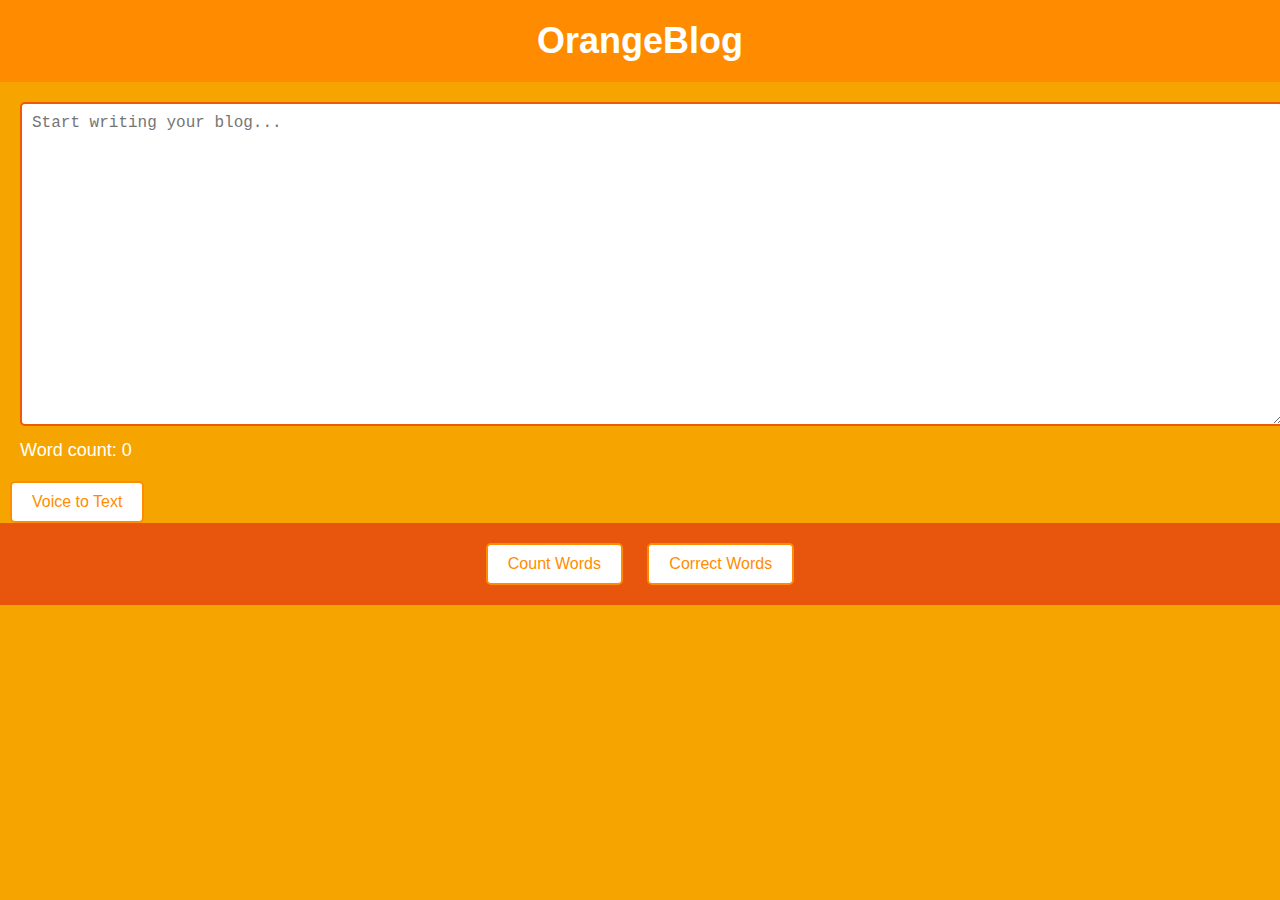
<file: blog.html>
<!DOCTYPE html>
<html lang="en">
<head>
<meta charset="UTF-8">
<meta name="viewport" content="width=device-width, initial-scale=1.0">
<title>OrangeBlog</title>
<link rel="stylesheet" href="blog.css">
</head>
<body>

<header>
  <h1>OrangeBlog</h1>
</header>

<main>
  <textarea id="blogContent" placeholder="Start writing your blog..."></textarea>
  <div id="wordCount">Word count: 0</div>
</main>

<aside>
  <button id="voiceToTextBtn">Voice to Text</button>
</aside>

<footer>
  <button id="countWordsBtn">Count Words</button>
  <button id="correctWordsBtn">Correct Words</button>
</footer>

<script src="blog.js"></script>
</body>
</html>
</file>
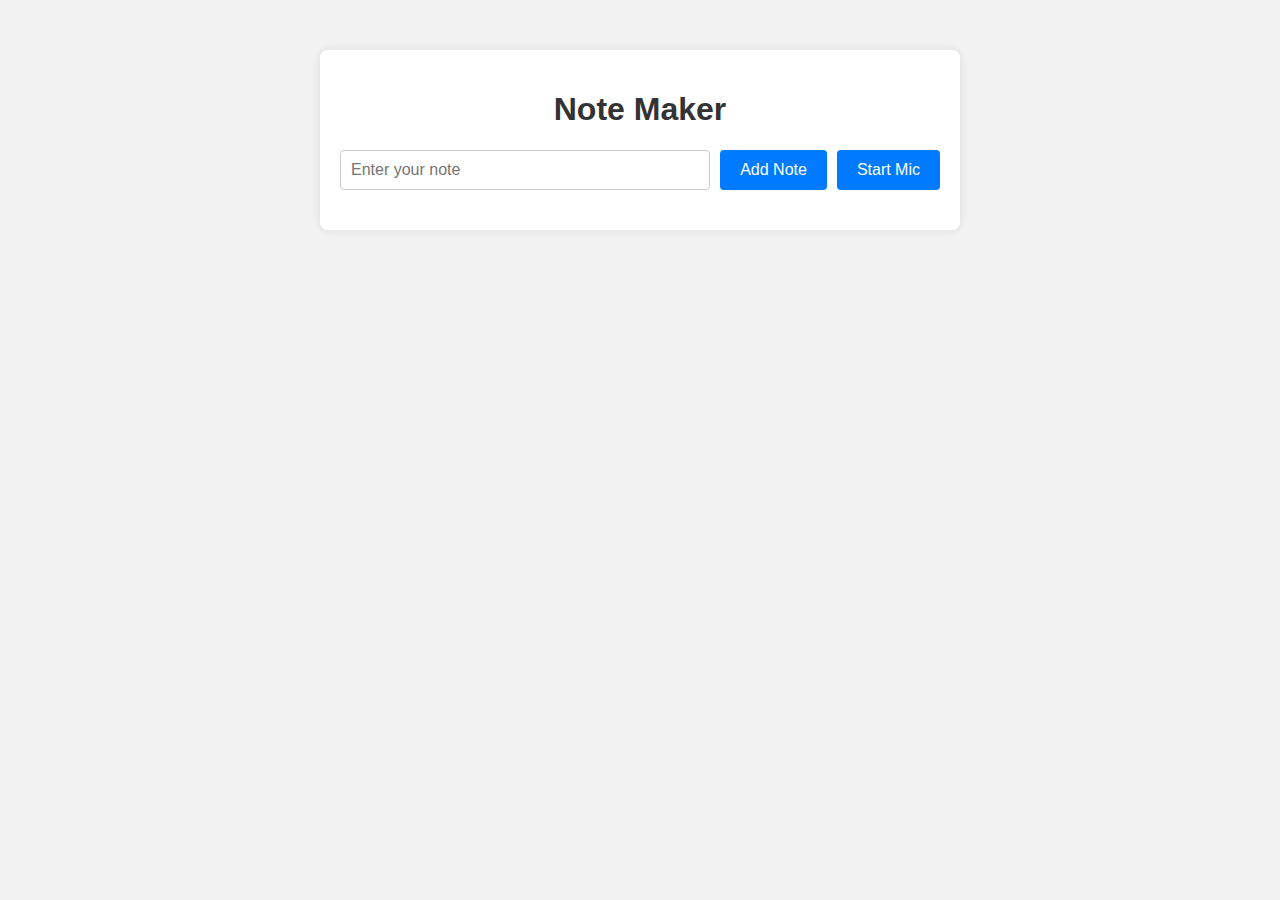
<file: note.html>
<!DOCTYPE html>
<html lang="en">
<head>
<meta charset="UTF-8">
<meta name="viewport" content="width=device-width, initial-scale=1.0">
<title>Note Making</title>
<link rel="stylesheet" href="note.css">
</head>
<body>

<div class="container">
  <h1>Note Maker</h1>
  <div class="form">
    <input type="text" id="noteInput" placeholder="Enter your note">
    <button onclick="addNote()">Add Note</button>
    <button id="micButton" onclick="toggleMicrophone()">Start Mic</button>
  </div>
  <ul id="noteList"></ul>
</div>

<script>
  // Array to store notes
  let notes = [];

  // Function to add a new note
  function addNote() {
    const noteInput = document.getElementById('noteInput');
    const noteText = noteInput.value.trim();
    if (noteText !== '') {
      const newNote = {
        id: Date.now(),
        text: noteText
      };
      notes.push(newNote);
      displayNotes();
      noteInput.value = '';
    }
  }

  // Function to display notes
  function displayNotes() {
    const noteList = document.getElementById('noteList');
    noteList.innerHTML = '';
    notes.forEach(note => {
      const li = document.createElement('li');
      li.innerHTML = `
        <span>${note.text}</span>
        <button onclick="editNote(${note.id})">Edit</button>
        <button onclick="deleteNote(${note.id})">Delete</button>
      `;
      noteList.appendChild(li);
    });
  }

  // Function to edit a note
  function editNote(id) {
    const updatedText = prompt('Edit your note:');
    if (updatedText !== null) {
      const noteIndex = notes.findIndex(note => note.id === id);
      if (noteIndex !== -1) {
        notes[noteIndex].text = updatedText.trim();
        displayNotes();
      }
    }
  }

  // Function to delete a note
  function deleteNote(id) {
    notes = notes.filter(note => note.id !== id);
    displayNotes();
  }

  // Function to toggle microphone
  function toggleMicrophone() {
    const micButton = document.getElementById('micButton');
    if (micButton.textContent === 'Start Mic') {
      micButton.textContent = 'Stop Mic';
      startSpeechRecognition();
    } else {
      micButton.textContent = 'Start Mic';
      stopSpeechRecognition();
    }
  }

  // Function to start speech recognition
  function startSpeechRecognition() {
    const recognition = new webkitSpeechRecognition(); // for Chrome
    recognition.continuous = true;
    recognition.interimResults = true;

    recognition.onresult = function(event) {
      const result = event.results[event.results.length - 1];
      const transcript = result[0].transcript.trim();
      document.getElementById('noteInput').value += transcript + ' ';
    };

    recognition.onerror = function(event) {
      console.error('Speech recognition error:', event.error);
    };

    recognition.onend = function() {
      console.log('Speech recognition ended');
    };

    recognition.start();
  }

  // Function to stop speech recognition
  function stopSpeechRecognition() {
    const recognition = new webkitSpeechRecognition(); // for Chrome
    recognition.stop();
  }
</script>

</body>
</html>
</file>
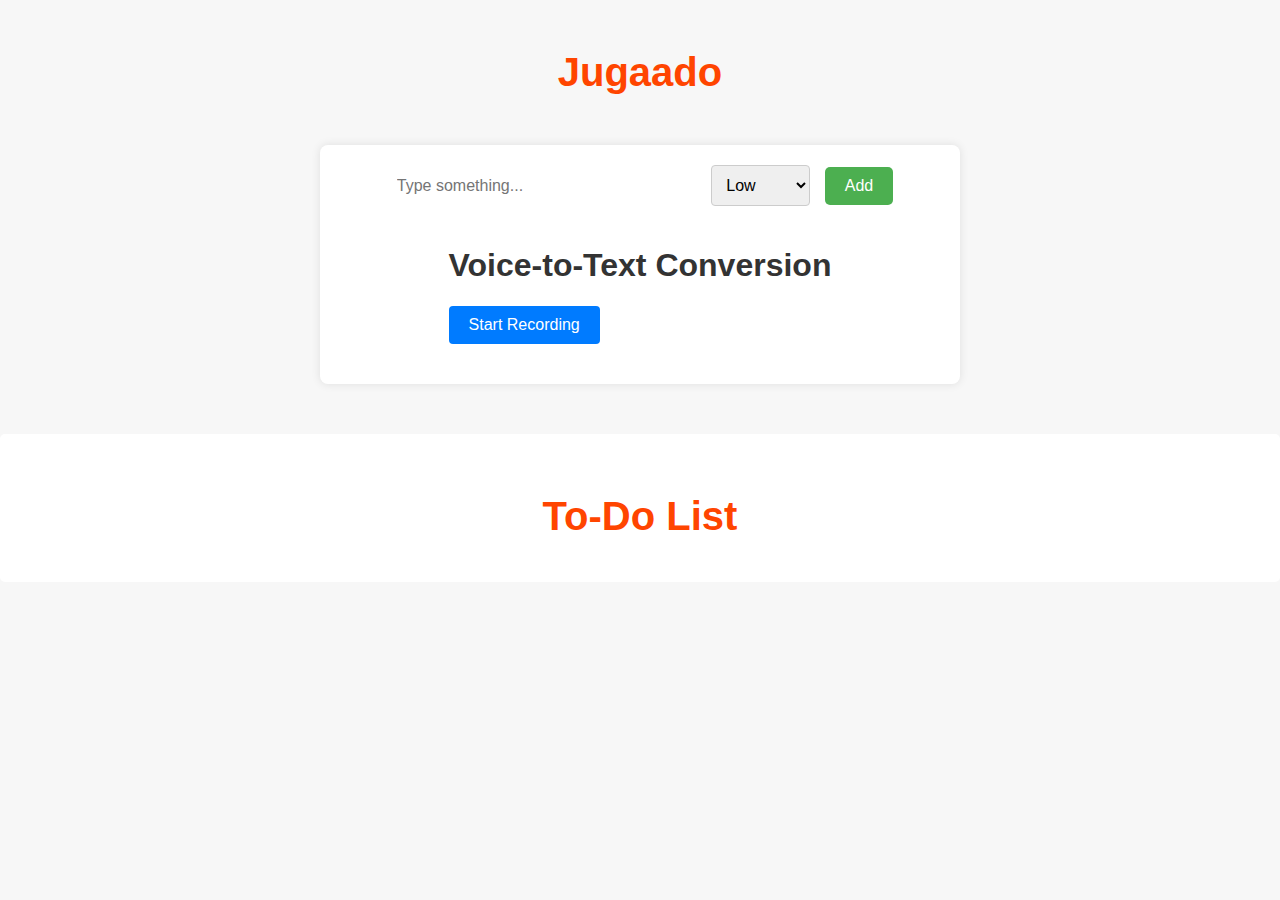
<file: to.html>
<!DOCTYPE html>
<html lang="en">
<head>
<meta charset="UTF-8">
<meta name="viewport" content="width=device-width, initial-scale=1.0">
<title>Jugaaad Hackathon</title>
<link rel="stylesheet" href="styles.css">
</head>
<body>

<h2>Jugaado</h2>

<div class="container">
  <div class="search-container">
    <input type="text" id="myInput" placeholder="Type something...">
    <select id="prioritySelect">
      <option value="low">Low</option>
      <option value="medium">Medium</option>
      <option value="high">High</option>
    </select>
    <button id="addBtn">Add</button>
  </div>
  <div class="voice-container">
    <h1>Voice-to-Text Conversion</h1>
    <button id="startBtn">Start Recording</button>
    <button id="stopBtn" style="display: none;">Stop Recording</button>
    <div id="output"></div>
  </div>
</div>

<div id="todos-container">
  <h2>To-Do List</h2>
  <ul id="todoList"></ul>
</div>

<script src="script.js"></script>

</body>
</html>
</file>
<file: blog.css>
body {
    font-family: Arial, sans-serif;
    background-color: #f6a500; /* Orange background */
    margin: 0;
    padding: 0;
  }
  
  header {
    background-color: #ff8c00; /* Dark orange header */
    color: #fff; /* White text */
    padding: 20px;
    text-align: center;
  }
  
  h1 {
    margin: 0;
    font-size: 36px;
  }
  
  main {
    padding: 20px;
  }
  
  textarea {
    width: 100%;
    height: 300px;
    padding: 10px;
    font-size: 16px;
    border: 2px solid #eb5a06; /* Dark orange border */
    border-radius: 5px;
    margin-bottom: 10px;
  }
  
  #wordCount {
    font-size: 18px;
    color: #fff; /* White text */
  }
  
  footer {
    background-color: #e8560d; /* Dark orange footer */
    padding: 20px;
    text-align: center;
  }
  
  button {
    padding: 10px 20px;
    font-size: 16px;
    background-color: #fff; /* White button background */
    color: #ff8c00; /* Dark orange button text */
    border: 2px solid #ff8c00; /* Dark orange border */
    border-radius: 5px;
    margin: 0 10px;
    cursor: pointer;
  }
  
  button:hover {
    background-color: #ff9d33; /* Lighter orange hover */
  }
</file>
<file: note.css>
body {
    font-family: Arial, sans-serif;
    margin: 0;
    padding: 0;
    background-color: #f2f2f2;
  }
  
  .container {
    max-width: 600px;
    margin: 50px auto;
    background-color: #fff;
    padding: 20px;
    border-radius: 8px;
    box-shadow: 0 0 10px rgba(0, 0, 0, 0.1);
  }
  
  h1 {
    text-align: center;
    color: #333;
  }
  
  .form {
    display: flex;
    margin-bottom: 20px;
  }
  
  input[type="text"] {
    flex: 1;
    padding: 10px;
    font-size: 16px;
    border: 1px solid #ccc;
    border-radius: 4px;
  }
  
  button {
    padding: 10px 20px;
    font-size: 16px;
    background-color: #007bff;
    color: #fff;
    border: none;
    border-radius: 4px;
    cursor: pointer;
  }
  
  button:hover {
    background-color: #0056b3;
  }
  
  ul {
    list-style-type: none;
    padding: 0;
  }
  
  li {
    margin-bottom: 10px;
    padding: 10px;
    background-color: #f9f9f9;
    border-radius: 4px;
  }
  
  button {
    margin-left: 10px;
  }
  
  span {
    margin-right: 10px;
  }
</file>
<file: styles.css>
body {
    font-family: Arial, sans-serif;
    background-color: #f7f7f7;
    margin: 0;
    padding: 0;
  }
  
  h2 {
    text-align: center;
    margin-top: 50px;
    font-size: 40px;
    color: orangered;
  }
  
  .container {
    display: flex;
    justify-content: center;
    align-items: center;
    flex-direction: column;
  }
  
  .search-container {
    margin-bottom: 20px;
  }
  
  #myInput {
    width: 300px;
    padding: 10px;
    border: none;
    border-radius: 5px;
    font-size: 16px;
    background-color: #fff;
    border-top: none;
    outline: none;
  }
  
  #addBtn {
    padding: 10px 20px;
    margin-left: 10px;
    border: none;
    border-radius: 5px;
    cursor: pointer;
    background-color: #4CAF50;
    color: white;
  }
  
  #addBtn:hover {
    background-color: #45a049;
  }
  
  .voice-container {
    margin-bottom: 20px;
  }
  
  .autocomplete {
    position: relative;
    display: flex;
    justify-content: center;
    align-items: center;
    width: 100%;
    margin-top: 25px;
  }
  
  .autocomplete-items {
    position: absolute;
    width: 300px;
    max-height: 150px;
    overflow-y: auto;
    z-index: 1;
  }
  
  .autocomplete-item:hover {
    background-color: #f9f9f9;
  }
  
  .autocomplete-item strong {
    font-weight: bold;
  }
  
  #todos-container {
    margin-top: 20px;
    padding: 10px;
    background-color: #fff;
    border-radius: 5px;
  }
  
  #todoList {
    list-style-type: none;
    padding: 0;
  }
  
  .todo-item {
    display: flex;
    align-items: center;
    margin-bottom: 10px;
  }
  
  .todo-item input[type="checkbox"] {
    margin-right: 10px;
  }
  
  .todo-item label {
    font-size: 16px;
  }
  .navbar {
    display: flex;
    justify-content: space-around;
    background-color: #ef4d07;
    padding: 15px 0;
  }
  
  .navbar a {
    color: #fff;
    text-decoration: none;
    font-size: 18px;
  }
  
  .navbar a:hover {
    color: #ddd;
  }
  .home-page{
    background-image: url('/anu_hack/General_social_image_01.png');
    background-repeat: no-repeat;
    background-size: cover;
  }
  .container {
    max-width: 600px;
    margin: 50px auto;
    background-color: #fff;
    padding: 20px;
    border-radius: 8px;
    box-shadow: 0 0 10px rgba(0, 0, 0, 0.1);
  }
  
  h1 {
    text-align: center;
    color: #333;
  }
  
  .form {
    display: flex;
    margin-bottom: 20px;
  }
  
  input[type="text"], select {
    flex: 1;
    padding: 10px;
    font-size: 16px;
    border: 1px solid #ccc;
    border-radius: 4px;
  }
  
  button {
    padding: 10px 20px;
    font-size: 16px;
    background-color: #007bff;
    color: #fff;
    border: none;
    border-radius: 4px;
    cursor: pointer;
  }
  
  button:hover {
    background-color: #0056b3;
  }
  
  ul {
    list-style-type: none;
    padding: 0;
  }
  
  li {
    margin-bottom: 10px;
    padding: 10px;
    background-color: #f9f9f9;
    border-radius: 4px;
  }
  
  .priority {
    margin-left: 10px;
  }
</file>
